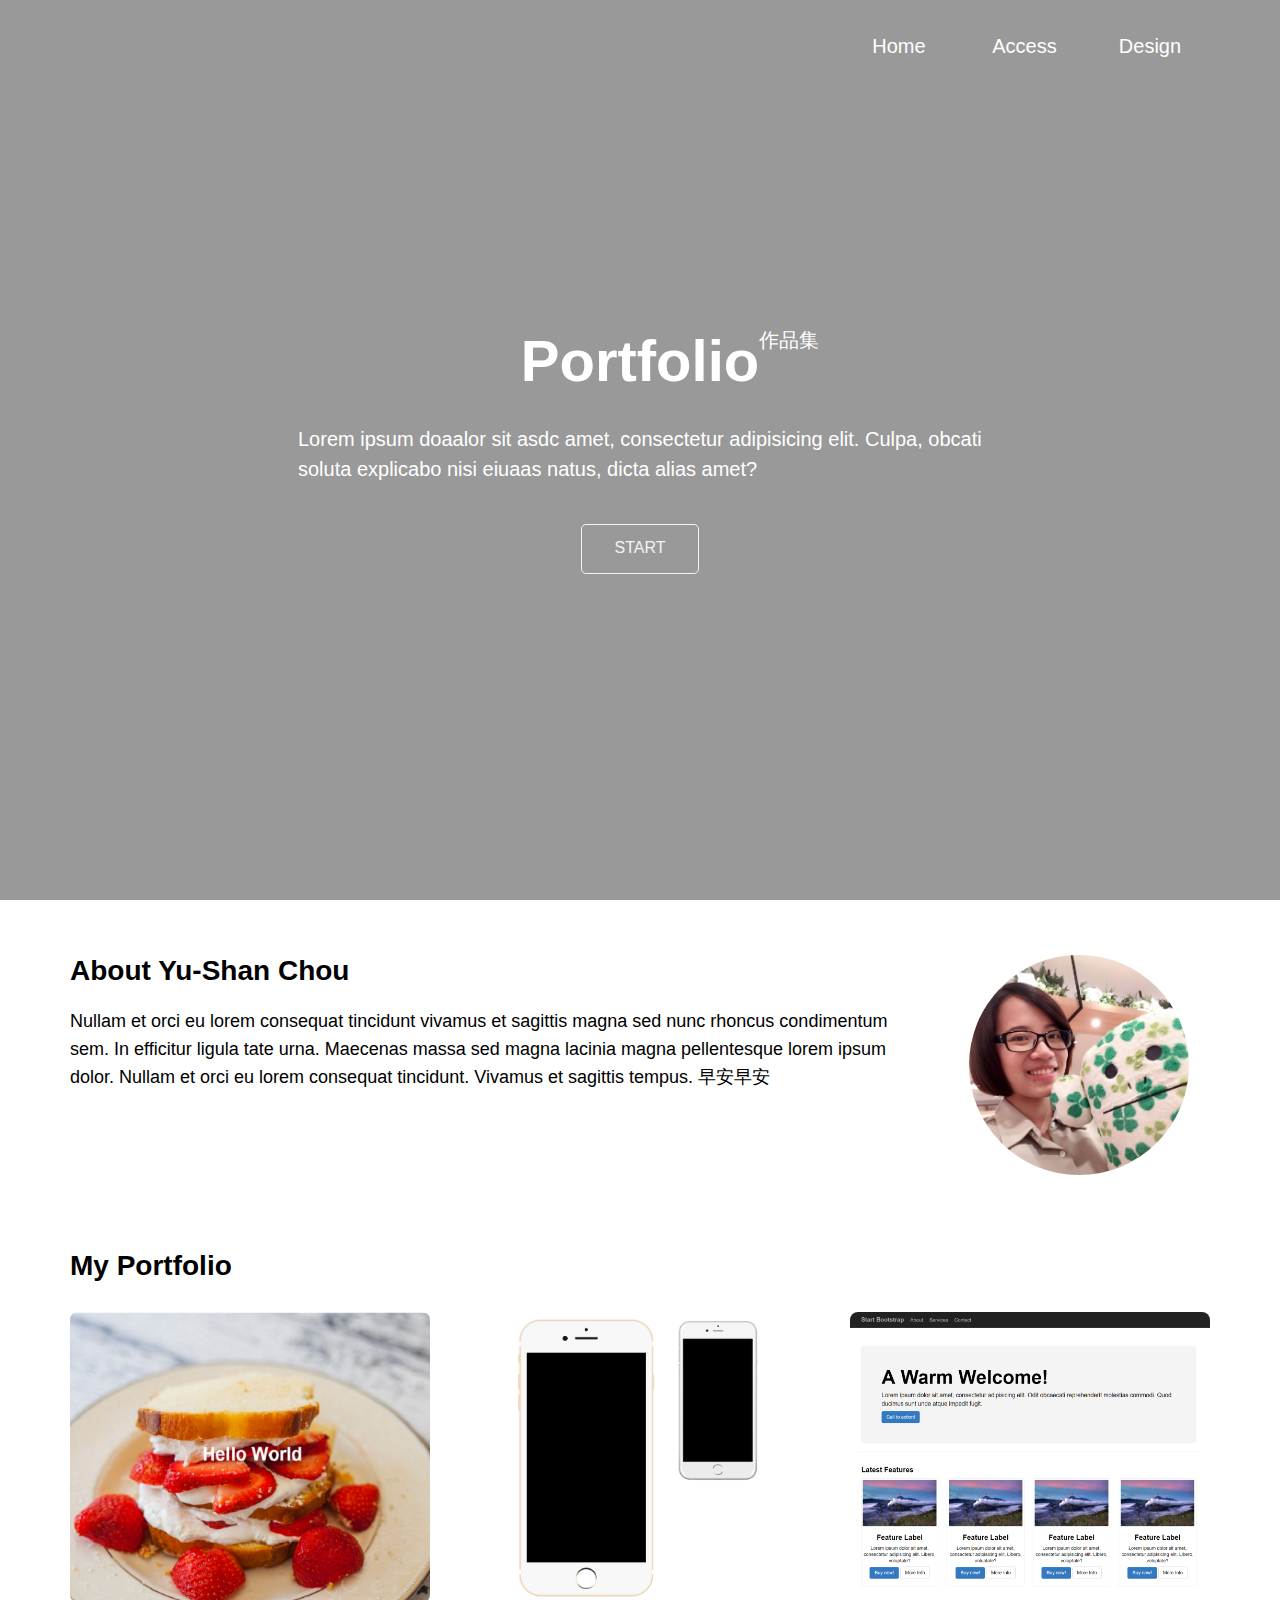
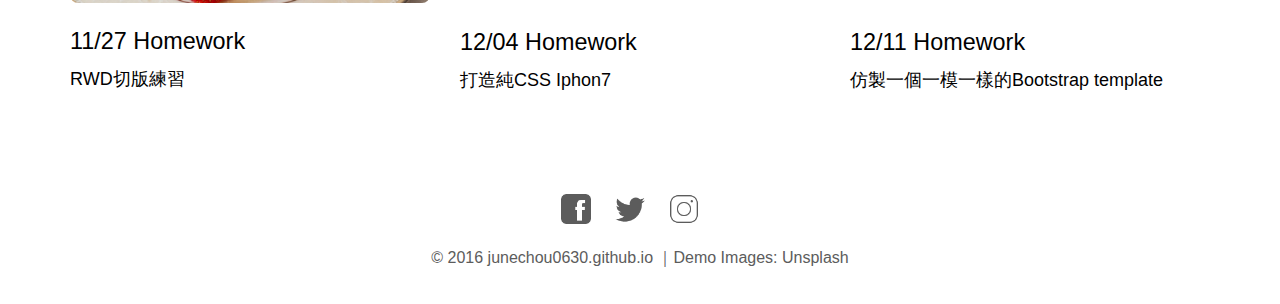
<file: index.html>
<!DOCTYPE html>
<html lang="en">

<head>
    <title>Home</title>
    <meta charset="utf-8" />
    <meta name="viewport" content="width=device-width; initial-scale=1; maximum-scale=1; user-scale=1;" />
    <link rel="stylesheet" href="css/basic.css">
    <link rel="stylesheet" href="css/style.css">
    <link rel="stylesheet" href="css/grid.css">
    <link rel="stylesheet" href="css/thumbnail.css">
</head>

<body>

    <nav>
        <div class="container">
            <div class="row">
                <div class="col-lg-12">
                    <ul>
                        <li><a href="#" class="">Home</a></li>
                        <li><a href="#" class="">Access</a></li>
                        <li><a href="#" class="">Design</a>

                            <ul>
                                <li><a href="#" class="">Content</a></li>
                                <li><a href="#" class="">Elements</a></li>
                                <li><a href="#" class="">Layout</a></li>
                            </ul>
                        </li>
                    </ul>
                </div>
            </div>
        </div>
    </nav>

    <header>
        <div class="container">
            <div class="row">
                <div class="col-lg-12">
                    <div class="jumbotron">
                        <h1>Portfolio</h1>
                        <p>Lorem ipsum doaalor sit asdc amet, consectetur adipisicing elit. Culpa, obcati soluta explicabo nisi eiuaas natus, dicta alias amet?</p>
                        <a href="#" class="btn_header">START</a>
                    </div>
                </div>
            </div>
        </div>
    </header>

    <section id="btn_destination">
        <div class="container sectioner">
            <div class="row">
                <div class="col-lg-9 col-md-8 col-sm-8">
                    <div class="caption">
                        <h2>About Yu-Shan Chou</h2>
                        <p>Nullam et orci eu lorem consequat tincidunt vivamus et sagittis magna sed nunc rhoncus condimentum sem. In efficitur ligula tate urna. Maecenas massa sed magna lacinia magna pellentesque lorem ipsum dolor. Nullam et orci eu lorem consequat tincidunt. Vivamus et sagittis tempus. 早安早安</p>
                    </div>
                </div>

                <div class="col-lg-3 col-md-4 col-sm-4">
                    <div class="caption img-center">
                        <img src="image/me.jpg">
                    </div>
                </div>
            </div>
        </div>
    </section>

    <section>
        <div class="container sectioner">
            <div class="row">
                <div class="col-lg-12">
                    <div class="caption">
                        <h2>My Portfolio</h2>
                    </div>
                </div>
            </div>
        </div>
    </section>

    <section>
        <div class="container">
            <div class="row">
                <div class="col-lg-4 col-md-6">
                    <div class="thumbnail">
                        <div class="image">
                            <img src="image/1127.png">
                            <a class="overlay" href="1220/index.html" target="_blank">
                            </a>
                            <p>View</p>
                        </div>
                        <div class="caption">
                            <h3>11/27 Homework</h3>
                            <p>RWD切版練習 </p>
                        </div>
                    </div>
                </div>

                <div class="col-lg-4 col-md-6">
                    <div class="thumbnail">
                        <div class="image">
                            <img src="image/1204.png">
                            <a class="overlay" href="iphone/index.html" target="_blank"></a>
                            <p>View</p>
                        </div>
                        <div class="caption">
                            <h3>12/04 Homework</h3>
                            <p>打造純CSS Iphon7</p>
                        </div>
                    </div>
                </div>

                <div class="col-lg-4 col-md-6">
                    <div class="thumbnail">
                        <div class="image">
                            <img src="image/1211.png">
                            <a class="overlay" href="project1211/index.html" target="_blank"></a>
                            <p>View</p>
                        </div>
                        <div class="caption">
                            <h3>12/11 Homework</h3>
                            <p>仿製一個一模一樣的Bootstrap template</p>
                        </div>
                    </div>
                </div>


            </div>
        </div>
    </section>

    <footer>

        <div class="container">
            <div class="row">
                <div class="col-lg-12">
                    <div class="footerly">
                        <a href="https://www.facebook.com/cabell21" target="_blank"><img src="image/Facebook.png" alt=""></a>
                        <a href="#"><img src="image/Twitter.png" alt=""></a>
                        <a href="#"><img src="image/Instagram.png" alt=""></a>
                    </div>
                </div>
            </div>


            <div class="row">
                <div class="col-lg-12">
                    <div class="footerly">
                        <p>© 2016 junechou0630.github.io ｜Demo Images:
                            <a href="#">Unsplash</a>
                        </p>
                    </div>
                </div>
            </div>
        </div>
    </footer>

    <script src="https://goo.gl/OmE7hm"></script>
    <script type="text/javascript" src="js/app.js"></script>
</body>

</html>
</file>
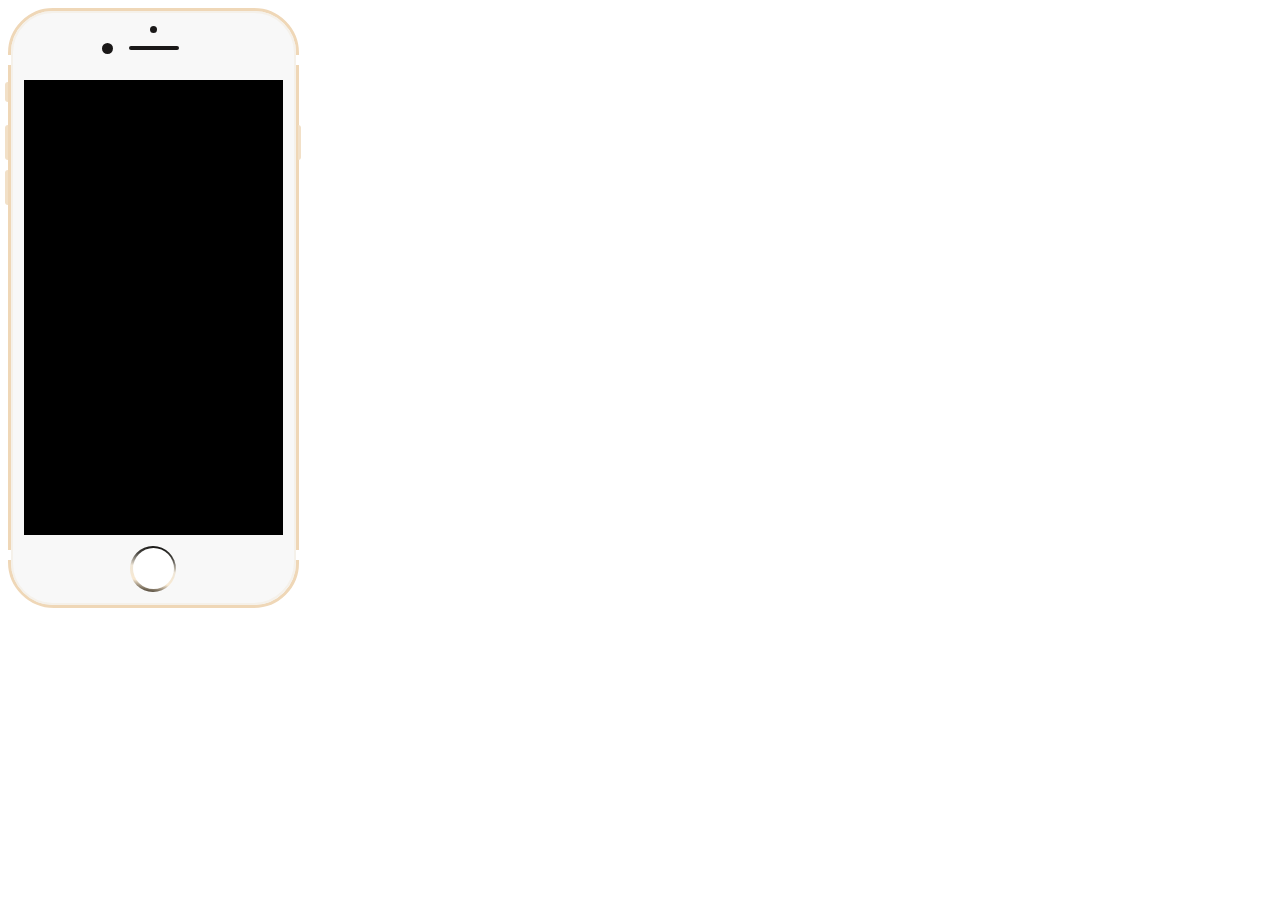
<file: iphone/index.html>
<!DOCTYPE html>
<html lang="en">

<head>
    <meta charset="UTF-8">
    <title>Home</title>
    <link rel="stylesheet" href="css/style.css">
</head>

<body>

    <!-- 外框 -->
    <div class="container"></div>
    <div class="out"></div>
    <!-- 螢幕 -->
    <div class="screen"></div>
    <!-- 相機 -->
    <div class="camera"></div>
    <!-- 警示燈 -->
    <div class="light"></div>
    <!-- 音孔 -->
    <div class="voice"></div>
    <!-- Home鍵 -->
    <div class="botton-out"></div>
    <div class="botton-in"></div>
    <!-- 天線 -->
    <div class="antenna-LT"></div>
    <div class="antenna-RT"></div>
    <div class="antenna-LB"></div>
    <div class="antenna-RB"></div>
    <!-- 側邊的按鍵 -->
    <div class="left-btn1"></div>
    <div class="left-btn2"></div>
    <div class="left-btn3"></div>
    <div class="right-btn"></div>

</body>

</html>
</file>
<file: css/style.css>
body {
    font-family: Microsoft JhengHei, sans-serif;
    font-size: 20px;
}

nav {
    width: 100%;
    text-align: right;
    position: absolute;
    z-index: 9999999;
}

nav li {
    display: inline-block;
    text-decoration: none;
    width: 120px;
    text-align: center;
}

nav a {
    text-decoration: none;
    color: white;
    transition: opacity 0.5s liner;
}

nav a:hover {
    width: 60px;
    height: 50px;
    background-color: rgba(255, 255, 255, 0.3);
    border-radius: 50px;
    padding-top: 8px;
    padding-bottom: 8px;
    padding-left: 20px;
    padding-right: 20px;
}

ul li {
    position: relative;
}

ul ul {
    display: none;
    position: absolute;
    top: 48px;
    right: 8px;
    width: 160px;
    line-height: 35px;
    padding: 10px 0 10px 0;
    background-color: rgba(60, 60, 60, 0.9);
    border-radius: 7px;
}

ul ul:after {
    content: "";
    position: absolute;
    top: -9px;
    right: 15px;
    border-style: solid;
    border-width: 0px 10px 10px 10px;
    border-color: transparent transparent rgba(60, 60, 60, 0.9) transparent;
}

ul li:hover>ul {
    display: block;
}

ul ul li {
    text-align: left;
    width: 160px;
    color: black;
    padding-left: 15px;
}

ul ul li a:hover {
    background-color: transparent;
    padding: 0px;
}

ul ul li:hover {
    background-color: #6d6d6d;
}

header {
    background-image: url(https://source.unsplash.com/1000x500?nature);
    background-size: cover;
    opacity: 0.999;
    height: 100vh;
    align-items: center;
    display: flex;
    position: relative;
}

header:after {
    content: "";
    background-color: black;
    opacity: 0.4;
    height: 100vh;
    width: 100%;
    position: absolute;
    top: 0px;
    left: 0px;
}

.container {
    z-index: 999999999;
}

.jumbotron {
    color: white;
    width: 60%;
    margin: 0 auto;
}

.jumbotron h1 {
    text-align: center;
    margin: 0px auto;
    font-size: 58px;
    margin-bottom: 30px;
}

.jumbotron h1:after {
    content: "作品集";
    font-size: 20px;
    position: absolute;
    font-weight: 500;
}

.jumbotron p {
    line-height: 30px;
    font-weight: 400;
}

.btn_header {
    height: 50px;
    width: 118px;
    border: 1px solid #f4f4f4;
    color: #f4f4f4;
    display: block;
    text-decoration: none;
    line-height: 45px;
    text-align: center;
    border-radius: 5px;
    margin: 0px auto;
    margin-top: 40px;
    font-size: 16px;
}

.btn_header:hover {
    background-color: rgba(255, 255, 255, 0.13);
    transition: 0.5s;
}

.btn_header:active {
    background-color: rgba(255, 255, 255, 0.24);
}

.caption>h2 {
    font-size: 28px;
}

.caption>p {
    line-height: 28px;
    font-size: 18px;
    margin-top: 20px;
}

.caption>img {
    border-radius: 50%;
    width: 220px;
}

.img-center {
    margin: 0px auto;
    text-align: center;
}

.sectioner {
    margin-top: 40px;
}

.thumbnail {
    margin-bottom: 20px;
}

.thumbnail h3 {
    margin: 20px 0 -10px 0;
    font-weight: 500;
}

.image {
    position: relative;
    overflow: hidden;
}

.image img {
    border-radius: 8px;
}

.image p {
    position: absolute;
    top: 45%;
    left: 45%;
    color: white;
    text-align: center;
    font-size: 24px;
    font-weight: bold;
    opacity: 0;
    z-index: 88888;
    -webkit-transition: 0.4s linear;
    -moz-transition: 0.4s linear;
    -o-transition: 0.4s linear;
    transition: 0.4s linear;
}

.image:hover p {
    opacity: 1;
}

.image .overlay {
    position: absolute;
    display: block;
    width: 100%;
    height: calc(100% - 5px);
    top: 0;
    left: 0;
    background-color: rgba(0, 0, 0, 0);
    opacity: 0.5;
    -webkit-transition: 0.4s linear;
    -moz-transition: 0.4s linear;
    -o-transition: 0.4s linear;
    transition: 0.4s linear;
    border-radius: 8px;
}

.image:hover .overlay {
    height: calc(100% - 0.3em);
    border-radius: 8px;
    opacity: 0.5;
    background-color: black;
}

.image:hover img {
    -webkit-filter: blur(1px);
    -moz-filter: blur(1px);
    -ms-filter: blur(1px);
    -o-filter: blur(1px);
    filter: blur(1px);
}

footer {
    margin: 0 auto;
    text-align: center;
}

footer {
    font-size: 16px;
    margin-top: 50px;
    color: #5c5c5c;
}

.footerly>p {
    margin-top: -10px;
    margin-bottom: 20px;
}

footer p>a {
    color: #5c5c5c;
    text-decoration: none;
}

footer p>a:hover {
    text-decoration: underline;
}

footer a>img {
    width: 30px;
    margin-right: 20px;
}

footer a>img:hover {
    background-image: image();
}


/*
.thumbnail a {
    display: block;
    position: relative;
}

.thumbnail a:hover:after {
    content: "View";
}
*/
</file>
<file: css/grid.css>
/* 容器 */

.container,
.container-fluid {
    width: 100%;
    margin-right: auto;
    margin-left: auto;
}


/*row的設定*/

.row:after {
    content: "";
    display: block;
    clear: both;
}


/* col 的設定 */

[class*="col-"] {
    width: 100%;
    float: left;
    padding: 15px;
}


/* 超小螢幕 */

@media screen and (max-width:768px) {
    .col-xs-1 {
        width: calc(100% * 1 / 12);
    }
    .col-xs-2 {
        width: calc(100% * 2 / 12);
    }
    .col-xs-3 {
        width: calc(100% * 3 / 12);
    }
    .col-xs-4 {
        width: calc(100% * 4 / 12);
    }
    .col-xs-5 {
        width: calc(100% * 5 / 12);
    }
    .col-xs-6 {
        width: calc(100% * 6 / 12);
    }
    .col-xs-7 {
        width: calc(100% * 7 / 12);
    }
    .col-xs-8 {
        width: calc(100% * 8 / 12);
    }
    .col-xs-9 {
        width: calc(100% * 9 / 12);
    }
    .col-xs-10 {
        width: calc(100% * 10 / 12);
    }
    .col-xs-11 {
        width: calc(100% * 11 / 12);
    }
    .col-xs-12 {
        width: calc(100% * 12 / 12);
    }
}


/* 小螢幕 */

@media screen and (min-width:768px) and (max-width:997px) {
    .container {
        width: 750px;
    }
    .col-sm-1 {
        width: calc(100% * 1 / 12);
    }
    .col-sm-2 {
        width: calc(100% * 2 / 12);
    }
    .col-sm-3 {
        width: calc(100% * 3 / 12);
    }
    .col-sm-4 {
        width: calc(100% * 4 / 12);
    }
    .col-sm-5 {
        width: calc(100% * 5 / 12);
    }
    .col-sm-6 {
        width: calc(100% * 6 / 12);
    }
    .col-sm-7 {
        width: calc(100% * 7 / 12);
    }
    .col-sm-8 {
        width: calc(100% * 8 / 12);
    }
    .col-sm-9 {
        width: calc(100% * 9 / 12);
    }
    .col-sm-10 {
        width: calc(100% * 10 / 12);
    }
    .col-sm-11 {
        width: calc(100% * 11 / 12);
    }
    .col-sm-12 {
        width: calc(100% * 12 / 12);
    }
}


/* 中螢幕 */

@media screen and (min-width:997px) and (max-width:1200px) {
    .container {
        width: 970px;
    }
    .col-md-1 {
        width: calc(100% * 1 / 12);
    }
    .col-md-2 {
        width: calc(100% * 2 / 12);
    }
    .col-md-3 {
        width: calc(100% * 3 / 12);
    }
    .col-md-4 {
        width: calc(100% * 4 / 12);
    }
    .col-md-5 {
        width: calc(100% * 5 / 12);
    }
    .col-md-6 {
        width: calc(100% * 6 / 12);
    }
    .col-md-7 {
        width: calc(100% * 7 / 12);
    }
    .col-md-8 {
        width: calc(100% * 8 / 12);
    }
    .col-md-9 {
        width: calc(100% * 9 / 12);
    }
    .col-md-10 {
        width: calc(100% * 10 / 12);
    }
    .col-md-11 {
        width: calc(100% * 11 / 12);
    }
    .col-md-12 {
        width: calc(100% * 12 / 12);
    }
}


/* 大螢幕 */

@media screen and (min-width:1200px) {
    .container {
        width: 1170px;
    }
    .col-lg-1 {
        width: calc(100% * 1 / 12);
    }
    .col-lg-2 {
        width: calc(100% * 2 / 12);
    }
    .col-lg-3 {
        width: calc(100% * 3 / 12);
    }
    .col-lg-4 {
        width: calc(100% * 4 / 12);
    }
    .col-lg-5 {
        width: calc(100% * 5 / 12);
    }
    .col-lg-6 {
        width: calc(100% * 6 / 12);
    }
    .col-lg-7 {
        width: calc(100% * 7 / 12);
    }
    .col-lg-8 {
        width: calc(100% * 8 / 12);
    }
    .col-lg-9 {
        width: calc(100% * 9 / 12);
    }
    .col-lg-10 {
        width: calc(100% * 10 / 12);
    }
    .col-lg-11 {
        width: calc(100% * 11 / 12);
    }
    .col-lg-12 {
        width: calc(100% * 12 / 12);
    }
}
</file>
<file: css/thumbnail.css>
.thumbnail {
    /*
    border: 1px solid #ddd;
    
    padding: 5px;
    border-radius: 5px;
    */
}

.thumbnail img {
    width: 100%;
}


/*
.thumbnail .caption h3 {
    font-size: 1.25em;
}



.thumbnail .caption p {
    font-size: 1.25em;
}*/
</file>
<file: iphone/css/style.css>
.home-btn {
    position: fixed;
    bottom: 10px;
    right: 10px;
    color: black;
}

.home-btn>img {
    width: 28px;
    border-radius: 50%;
    border: 2px solid;
    padding: 0 0.5px 1px 0.5px;
}

.home-btn>img:hover {
    background-color: #f4f4f4;
}

.container {
    position: relative;
    width: 284.5px;
    height: 593.5px;
    border: 3px solid rgb(239, 215, 183);
    /*   background-image: url("http://cdn2.gsmarena.com/vv/pics/apple/apple-iphone-7-3.jpg");*/
    background-position: -4.2px -1px;
    border-radius: 45px 45px 45px 46px;
    background-color: rgb(248, 248, 248);
}

.screen {
    position: absolute;
    top: 79.6px;
    left: 24px;
    width: 255px;
    height: 451.5px;
    border: 2px solid;
    background-color: black;
}

.camera {
    position: absolute;
    top: 43px;
    left: 101.5px;
    width: 11px;
    height: 11px;
    border-radius: 50%;
    /*
    background-image: url("http://cdn2.gsmarena.com/vv/pics/apple/apple-iphone-7-3.jpg");
    background-position: -95.1px -33px;
*/
    background-color: #1a1818;
}

.light {
    position: absolute;
    top: 26px;
    left: 149.5px;
    width: 7px;
    height: 7px;
    border-radius: 50%;
    background-color: #1a1818;
}

.voice {
    position: absolute;
    top: 46px;
    left: 128.5px;
    width: 50px;
    height: 4.3px;
    border-radius: 300px;
    background-color: #1a1818;
}

.botton-out {
    position: absolute;
    top: 545.5px;
    left: 130px;
    width: 46px;
    height: 46px;
    border-radius: 50%;
    border: 0px solid #1a1818;
    background-image: linear-gradient( 10deg, #150d01, #f8e9d2, #efe6d7, #46443f, #020202);
    /*漸層的語法*/
}

.botton-in {
    position: absolute;
    top: 548px;
    left: 132.5px;
    width: 41px;
    height: 41px;
    border-radius: 50%;
    border: 0px solid #1a1818;
    background-color: white;
}

.antenna-LT {
    position: absolute;
    top: 55px;
    left: 8px;
    width: 3.3px;
    height: 10px;
    background-color: white;
}

.antenna-RT {
    position: absolute;
    top: 55px;
    left: 295.8px;
    width: 3.3px;
    height: 10px;
    background-color: white;
}

.antenna-LB {
    position: absolute;
    top: 550px;
    left: 8px;
    width: 3.3px;
    height: 10px;
    background-color: white;
}

.antenna-RB {
    position: absolute;
    top: 550px;
    left: 295.8px;
    width: 3.3px;
    height: 10px;
    background-color: white;
}

.out {
    position: absolute;
    top: 11px;
    left: 11px;
    width: 281px;
    height: 590px;
    border: 2px solid rgb(245, 241, 234);
    border-radius: 42px 42px 43px 42px;
}

.left-btn1 {
    position: absolute;
    top: 82px;
    left: 5px;
    width: 3px;
    height: 20px;
    border: 0.5px;
    border-radius: 4px 0px 0px 4px;
    background-color: rgb(242, 224, 199);
}

.left-btn2 {
    position: absolute;
    top: 125px;
    left: 5px;
    width: 3px;
    height: 35px;
    border: 0.5px;
    border-radius: 4px 0px 0px 4px;
    background-color: rgb(242, 224, 199);
}

.left-btn3 {
    position: absolute;
    top: 170px;
    left: 5px;
    width: 3px;
    height: 35px;
    border: 0.5px;
    border-radius: 4px 0px 0px 4px;
    background-color: rgb(242, 224, 199);
}

.right-btn {
    position: absolute;
    top: 125px;
    left: 297.5px;
    width: 3px;
    height: 35px;
    border: 0.5px;
    border-radius: 0px 4px 4px 0px;
    background-color: rgb(242, 224, 199);
}
</file>
<file: css/basic.css>
/*
所有標籤基礎設定
*/

* {
    box-sizing: border-box;
}


/*基本標籤reset padding margin*/

h1,
h2,
h3,
h4,
h5,
h6,
section,
aside,
nav,
header,
footer,
p,
div,
body,
article {
    padding: 0px;
    margin: 0px;
}
</file>
